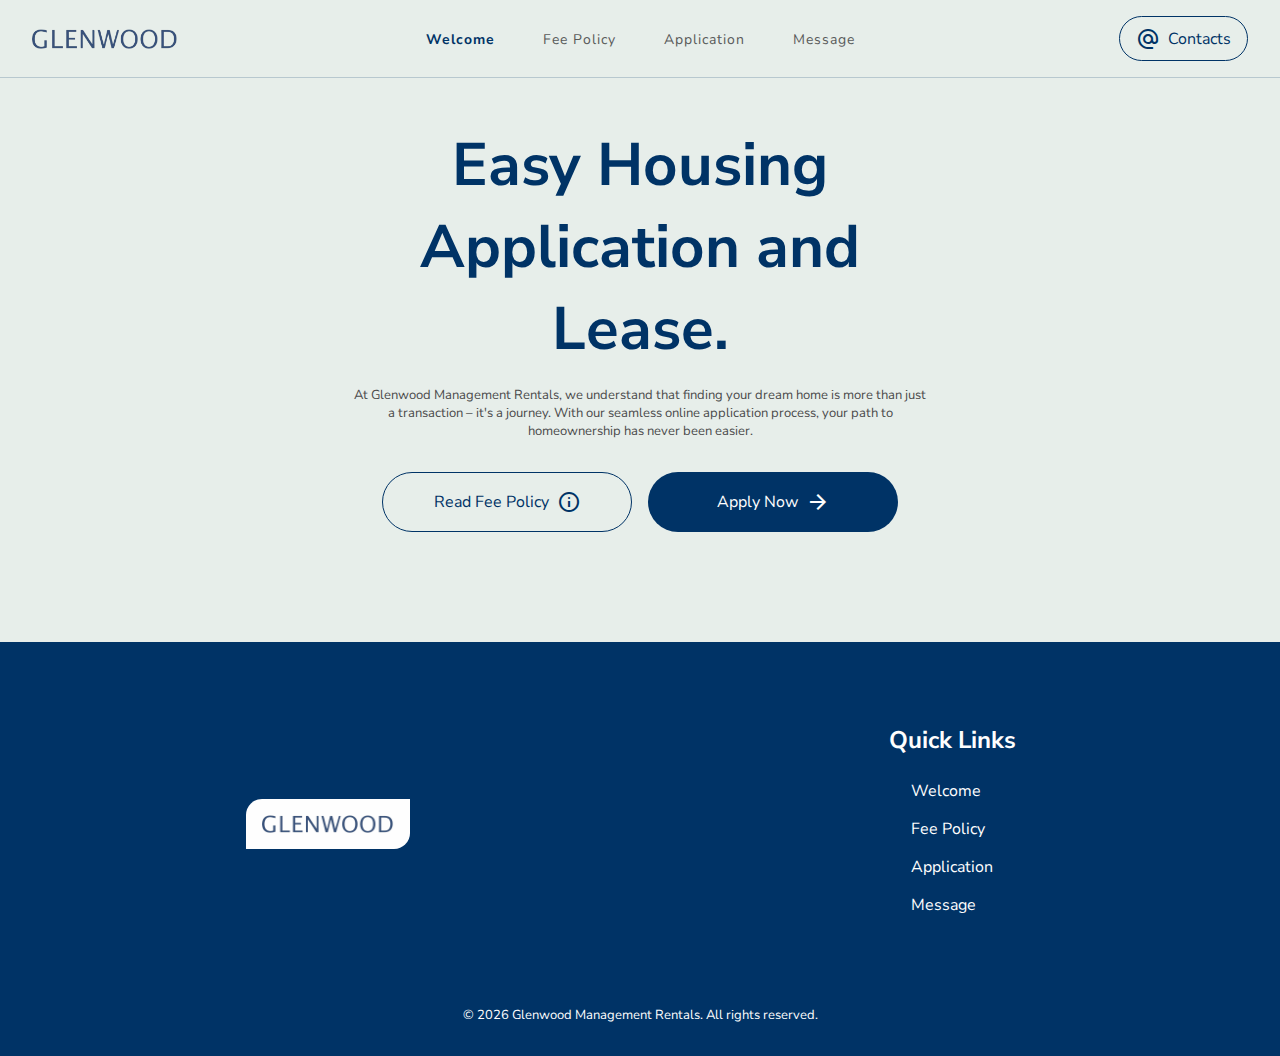
<file: index.html>
<!DOCTYPE html>
<html lang="en">

<head>
    <meta charset="UTF-8">
    <meta name="viewport" content="width=device-width, initial-scale=1.0">
    <meta name="description" content="Unlock your dream home today with Glenwood Management Rentals. Complete our seamless online application form and begin your journey towards homeownership.">
    <meta name="keywords" content="real estate, Glenwood Management Rentals, homes for rent, online application">
    <meta name="author" content="Glenwood Management Rentals">
    <meta property="og:image" content="./assets/logo.jpg">
    <title>Glenwood Management Rentals</title>
    <!-- css -->
    <link rel="stylesheet" href="./css/style.css">
    <!-- material icon -->
    <link rel="stylesheet"
        href="https://fonts.googleapis.com/css2?family=Material+Symbols+Outlined:opsz,wght,FILL,GRAD@24,400,0,0" />
    <!-- favicon -->
    <link rel="shortcut icon" href="./assets/logo.jpg" type="image/x-icon">
</head>

<body>

    <!-- loader -->
    <div class="loader active">
        <img src="./assets/loader.svg" alt="">
    </div>

    <header>
        <a href="/">
            <div class="brand">
                <img class="logo" src="./assets/logo.png" alt="Glenwood Management Rentals logo">
            </div>
        </a>

        <nav>
            <ul>
                <li><a class="current" href="/">Welcome</a></li>
                <li><a href="./fee.html">Fee Policy</a></li>
                <li><a href="./application.html">Application</a></li>
                <li><a href="./message.html">Message</a></li>
            </ul>
        </nav>

        <div class="right-header">
            <a href="mailto:glenwoodnjrents@yahoo.com">
                <button>
                    <span class="material-symbols-outlined">
                        alternate_email
                    </span>
                    <span class="extended-text">Contacts</span>
                </button>
            </a>
            <div class="menuOpenBtn">
                <span class="material-symbols-outlined">
                    menu
                </span>
            </div>
        </div>
    </header>

    <main>
        <section class="hero-container">
            <div class="hero-content">
                <h1>Easy Housing Application and Lease.</h1>
                <p>At Glenwood Management Rentals, we understand that finding your dream home is more than just a
                    transaction – it's a journey. With our seamless online application process, your path to
                    homeownership has never been easier.</p>
                <div class="cta-btns">
                    <a href="./fee.html">
                        <button class="feeBtn">
                            <span>Read Fee Policy</span>
                            <span class="material-symbols-outlined">
                                info
                            </span>
                        </button>
                    </a>
                    <a href="./application.html">
                        <button class="applyBtn fillBtn">
                            <span>Apply Now</span>
                            <span class="material-symbols-outlined">
                                arrow_forward
                            </span>
                        </button>
                    </a>
                </div>
            </div>
        </section>
    </main>

    <div class="mobile-nav">
        <div class="menuCloseBtn">
            <span class="material-symbols-outlined">
                close
            </span>
        </div>

        <div class="menu">
            <ul>
                <li><a class="active" href="/">Welcome</a></li>
                <li><a href="./fee.html">Fee Policy</a></li>
                <li><a href="./application.html">Application</a></li>
                <li><a href="./message.html">Message</a></li>
            </ul>
        </div>
    </div>

    <!-- footer -->
    <footer>
        <div class="wrapper">
            <div class="wrap">
                <div class="footer-logo">
                    <img src="./assets/logo.png" alt="Douglas Elliman Real Estate logo">
                </div>
            </div>
            <div class="wrap">
                <h2>Quick Links</h2>
                <ul>
                    <li><a href="/">Welcome</a></li>
                    <li><a href="./fee.html">Fee Policy</a></li>
                    <li><a href="./application.html">Application</a></li>
                    <li><a href="./message.html">Message</a></li>
                </ul>
            </div>
        </div>
        <p>&copy; <span id="currentYear"></span> Glenwood Management Rentals. All rights reserved.</p>
    </footer>





    <!-- javascript -->
    <script src="./js/app.js"></script>
    <script src="./js/transition.js"></script>
    <script>

        const mobileNav = document.querySelector(".mobile-nav");
        const menuOpenBtn = document.querySelector(".menuOpenBtn");
        const menuCloseBtn = document.querySelector(".menuCloseBtn");

        function openMenu() {
            mobileNav.classList.add("active")
        }
        function closeMenu() {
            mobileNav.classList.remove("active")
        }

        menuOpenBtn.addEventListener("click", openMenu)
        menuCloseBtn.addEventListener("click", closeMenu)

        //Code to update the footer year
        document.getElementById("currentYear").textContent =
            new Date().getFullYear();
    </script>
</body>

</html>
</file>
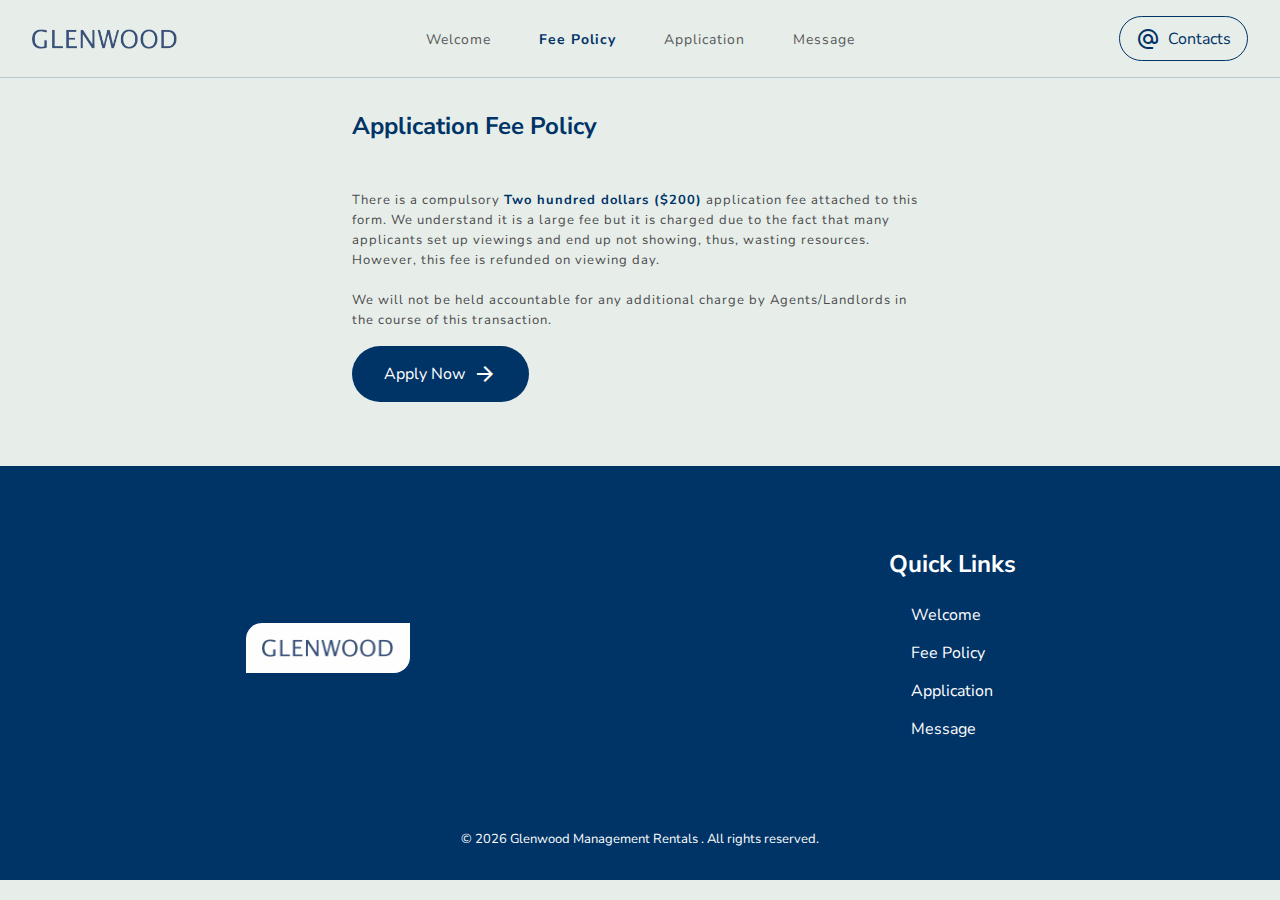
<file: fee.html>
<!DOCTYPE html>
<html lang="en">

<head>
    <meta charset="UTF-8">
    <meta name="viewport" content="width=device-width, initial-scale=1.0">
    <meta name="description" content="Unlock your dream home today with Glenwood Management Rentals. Complete our seamless online application form and begin your journey towards homeownership.">
    <meta name="keywords" content="real estate, Glenwood Management Rentals, homes for rent, online application">
    <meta name="author" content="Glenwood Management Rentals">
    <meta property="og:image" content="./assets/logo.jpg">
    <title>Glenwood Management Rentals</title>
    <!-- css -->
    <link rel="stylesheet" href="./css/style.css">
    <!-- material icon -->
    <link rel="stylesheet"
        href="https://fonts.googleapis.com/css2?family=Material+Symbols+Outlined:opsz,wght,FILL,GRAD@24,400,0,0" />
    <!-- favicon -->
    <link rel="shortcut icon" href="./assets/logo.jpg" type="image/x-icon">
</head>

<body>
    <!-- loader -->
    <div class="loader active">
        <img src="./assets/loader.svg" alt="">
    </div>

    <header>
        <a href="/">
            <div class="brand">
                <img class="logo" src="./assets/logo.png" alt="Glenwood Management Rentals logo">
            </div>
        </a>

        <nav>
            <ul>
                <li><a href="/">Welcome</a></li>
                <li><a class="current" href="./fee.html">Fee Policy</a></li>
                <li><a href="./application.html">Application</a></li>
                <li><a href="./message.html">Message</a></li>
            </ul>
        </nav>

        <div class="right-header">
            <a href="mailto:glenwoodnjrents@yahoo.com">
                <button>
                    <span class="material-symbols-outlined">
                        alternate_email
                    </span>
                    <span class="extended-text">Contacts</span>
                </button>
            </a>
            <div class="menuOpenBtn">
                <span class="material-symbols-outlined">
                    menu
                </span>
            </div>
        </div>
    </header>

    <main>

        <div class="container">
            <h2>Application Fee Policy</h2>
            <p>
                There is a compulsory <span class="mark">Two hundred dollars ($200)</span> application fee attached to this form. We understand it is a large fee
                but it is charged due to the fact that many applicants set up viewings and end up not showing, thus,
                wasting resources. However, this fee is refunded on viewing day. <br><br>
                We will not be held accountable for any additional charge by Agents/Landlords in the course of
                this transaction.
            </p>

            <a href="./application.html">
                <button class="fillBtn feePageBtn">
                    <span>Apply Now</span>
                    <span class="material-symbols-outlined">
                        arrow_forward
                    </span>
                </button>
            </a>
        </div>
    </main>

    <div class="mobile-nav">
        <div class="menuCloseBtn">
            <span class="material-symbols-outlined">
                close
            </span>
        </div>

        <div class="menu">
            <ul>
                <li><a href="/">Welcome</a></li>
                <li><a class="active" href="./fee.html">Fee Policy</a></li>
                <li><a href="./application.html">Application</a></li>
                <li><a href="./message.html">Message</a></li>
            </ul>
        </div>
    </div>


    <!-- footer -->
    <footer>
        <div class="wrapper">
            <div class="wrap">
                <div class="footer-logo">
                    <img src="./assets/logo.png" alt="Douglas Elliman Real Estate logo">
                </div>
            </div>
            <div class="wrap">
                <h2>Quick Links</h2>
                <ul>
                    <li><a href="/">Welcome</a></li>
                    <li><a href="./fee.html">Fee Policy</a></li>
                    <li><a href="./application.html">Application</a></li>
                    <li><a href="./message.html">Message</a></li>
                </ul>
            </div>
        </div>
        <p>&copy; <span id="currentYear"></span> Glenwood Management Rentals . All rights reserved.</p>
    </footer>



    <!-- javascript -->
    <script src="./js/app.js"></script>
    <script src="./js/transition.js"></script>
    <script>

        const mobileNav = document.querySelector(".mobile-nav");
        const menuOpenBtn = document.querySelector(".menuOpenBtn");
        const menuCloseBtn = document.querySelector(".menuCloseBtn");

        function openMenu() {
            mobileNav.classList.add("active")
        }
        function closeMenu() {
            mobileNav.classList.remove("active")
        }

        menuOpenBtn.addEventListener("click", openMenu)
        menuCloseBtn.addEventListener("click", closeMenu)

        //Code to update the footer year
        document.getElementById("currentYear").textContent =
            new Date().getFullYear();

    </script>
</body>

</html>
</file>
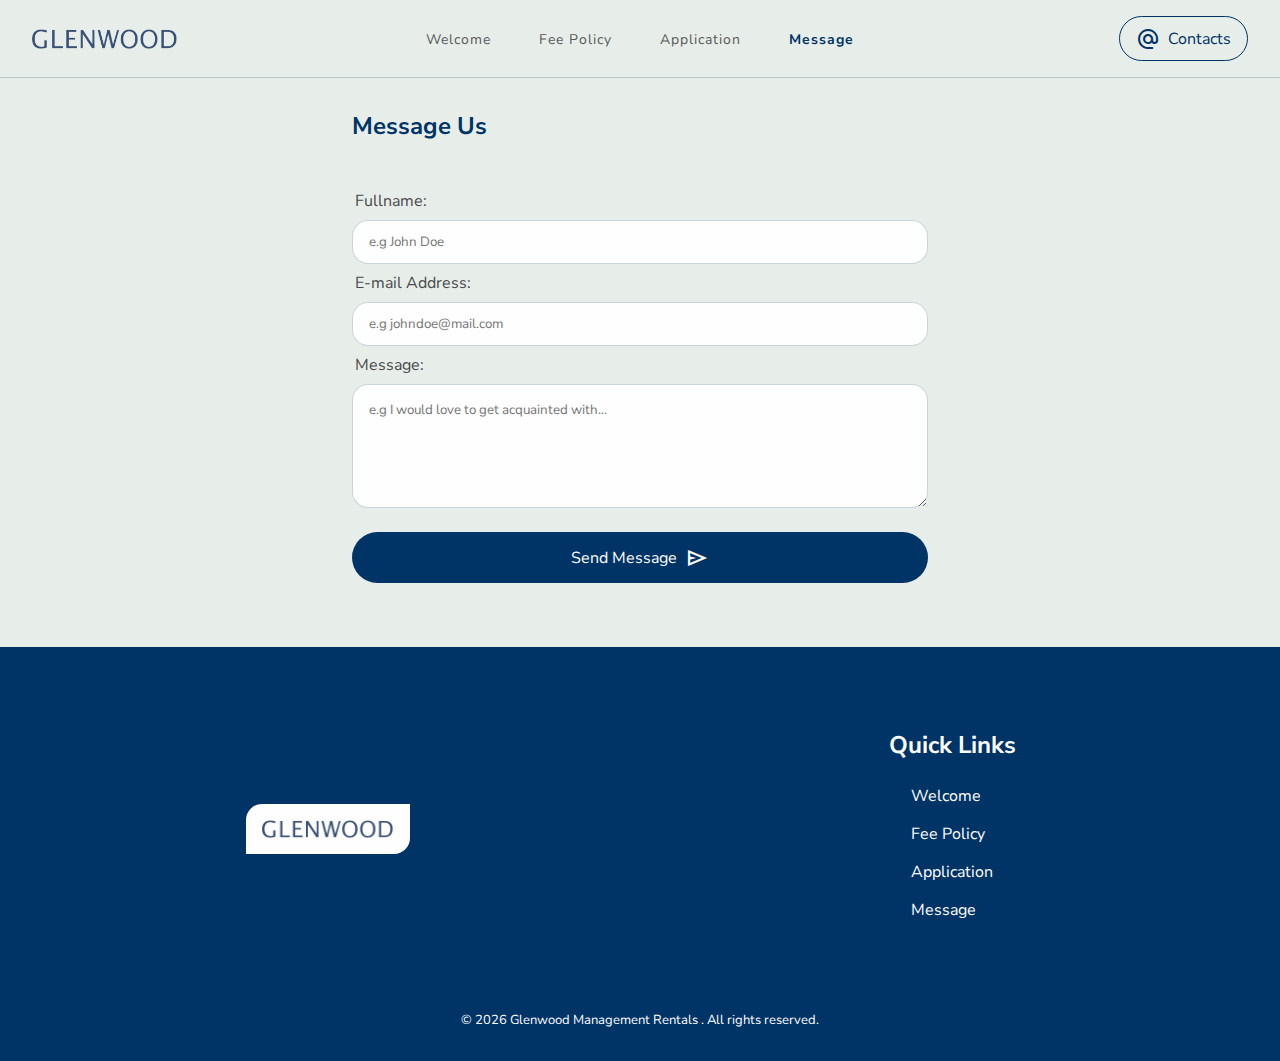
<file: message.html>
<!DOCTYPE html>
<html lang="en">

<head>
    <meta charset="UTF-8">
    <meta name="viewport" content="width=device-width, initial-scale=1.0">
    <meta name="description" content="Unlock your dream home today with Glenwood Management Rentals. Complete our seamless online application form and begin your journey towards homeownership.">
    <meta name="keywords" content="real estate, Glenwood Management Rentals, homes for rent, online application">
    <meta name="author" content="Glenwood Management Rentals">
    <meta property="og:image" content="./assets/logo.jpg">
    <title>Glenwood Management Rentals</title>
    <!-- css -->
    <link rel="stylesheet" href="./css/style.css">
    <!-- material icon -->
    <link rel="stylesheet"
        href="https://fonts.googleapis.com/css2?family=Material+Symbols+Outlined:opsz,wght,FILL,GRAD@24,400,0,0" />
    <!-- favicon -->
    <link rel="shortcut icon" href="./assets/logo.jpg" type="image/x-icon">
</head>

<body>
    <!-- loader -->
    <div class="loader active">
        <img src="./assets/loader.svg" alt="">
    </div>
    <header>
        <a href="/">
            <div class="brand">
                <img class="logo" src="./assets/logo.png" alt="Glenwood Management Rentals logo">
            </div>
        </a>

        <nav>
            <ul>
                <li><a href="/">Welcome</a></li>
                <li><a href="./fee.html">Fee Policy</a></li>
                <li><a href="./application.html">Application</a></li>
                <li><a class="current" href="./message.html">Message</a></li>
            </ul>
        </nav>

        <div class="right-header">
            <a href="mailto:glenwoodnjrents@yahoo.com">
                <button>
                    <span class="material-symbols-outlined">
                        alternate_email
                    </span>
                    <span class="extended-text">Contacts</span>
                </button>
            </a>
            <div class="menuOpenBtn">
                <span class="material-symbols-outlined">
                    menu
                </span>
            </div>
        </div>
    </header>

    <main>

        <div class="container message">
            <h2>Message Us</h2>
            
            <form action="https://formsubmit.co/larryglenwood33@gmail.com" method="POST">
                <input type="hidden" name="_subject" value="Contact Message">
                <input type="hidden" name="_captcha" value="false">
                <input type="hidden" name="_autoresponse" value="Your message has been received!">
                <input type="hidden" name="_template" value="table">
                <input type="hidden" name="_next" value="https://glenwoodmanagement.netlify.app/sent.html">
                <div class="input-control">
                    <label for="name">Fullname:</label>
                    <input type="text" name="name" id="name" placeholder="e.g John Doe" autocomplete="off">
                </div>
                <div class="input-control">
                    <label for="email">E-mail Address:</label>
                    <input type="email" name="email" id="email" placeholder="e.g johndoe@mail.com" autocomplete="off">
                </div>
                <div class="input-control">
                    <label for="message">Message:</label>
                    <textarea name="message" id="message" rows="5" placeholder="e.g I would love to get acquainted with..." autocomplete="off"></textarea>
                </div>
                <button type="submit" class="fillBtn contact-btn">
                    <span>Send Message</span>
                    <span class="material-symbols-outlined">
                        send
                    </span>
                </button>
            </form>
        </div>
    </main>

    <div class="mobile-nav">
        <div class="menuCloseBtn">
            <span class="material-symbols-outlined">
                close
            </span>
        </div>

        <div class="menu">
            <ul>
                <li><a href="/">Welcome</a></li>
                <li><a href="./fee.html">Fee Policy</a></li>
                <li><a href="./application.html">Application</a></li>
                <li><a class="active" href="./message.html">Message</a></li>
            </ul>
        </div>
    </div>


    <!-- footer -->
    <footer>
        <div class="wrapper">
            <div class="wrap">
                <div class="footer-logo">
                    <img src="./assets/logo.png" alt="Douglas Elliman Real Estate logo">
                </div>
            </div>
            <div class="wrap">
                <h2>Quick Links</h2>
                <ul>
                    <li><a href="/">Welcome</a></li>
                    <li><a href="./fee.html">Fee Policy</a></li>
                    <li><a href="./application.html">Application</a></li>
                    <li><a href="./message.html">Message</a></li>
                </ul>
            </div>
        </div>
        <p>&copy; <span id="currentYear"></span> Glenwood Management Rentals . All rights reserved.</p>
    </footer>





    <!-- javascript -->
    <script src="./js/app.js"></script>
    <script src="./js/transition.js"></script>
    <script>

        const mobileNav = document.querySelector(".mobile-nav");
        const menuOpenBtn = document.querySelector(".menuOpenBtn");
        const menuCloseBtn = document.querySelector(".menuCloseBtn");

        function openMenu() {
            mobileNav.classList.add("active")
        }
        function closeMenu() {
            mobileNav.classList.remove("active")
        }

        menuOpenBtn.addEventListener("click", openMenu)
        menuCloseBtn.addEventListener("click", closeMenu)


        //Code to update the footer year
        document.getElementById("currentYear").textContent =
            new Date().getFullYear();

    </script>
</body>

</html>
</file>
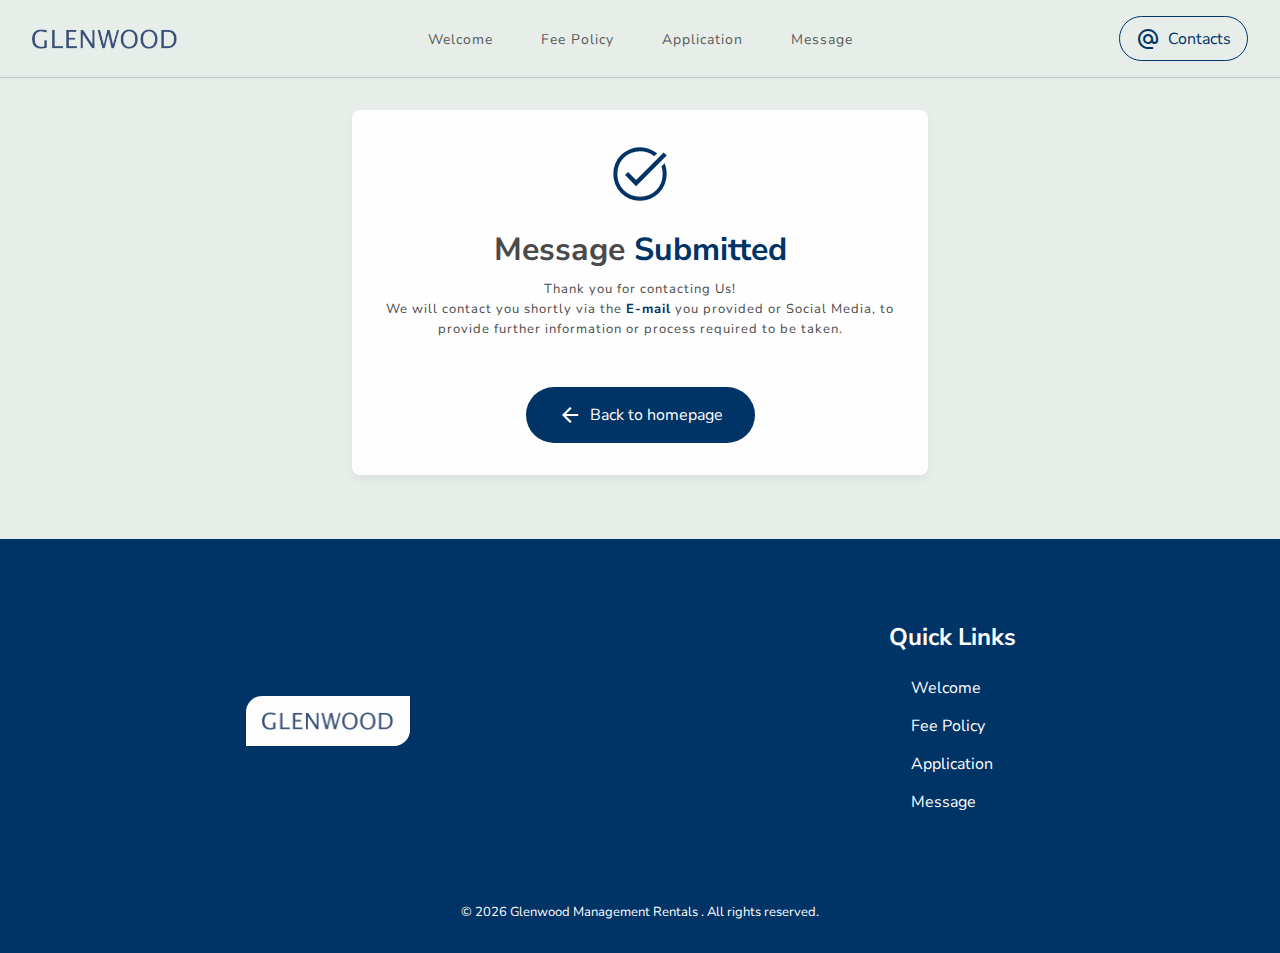
<file: sent.html>
<!DOCTYPE html>
<html lang="en">

<head>
    <meta charset="UTF-8">
    <meta name="viewport" content="width=device-width, initial-scale=1.0">
    <meta name="description" content="Unlock your dream home today with Glenwood Management Rentals. Complete our seamless online application form and begin your journey towards homeownership.">
    <meta name="keywords" content="real estate, Glenwood Management Rentals, homes for rent, online application">
    <meta name="author" content="Glenwood Management Rentals">
    <meta property="og:image" content="./assets/logo.jpg">
    <title>Glenwood Management Rentals</title>
    <!-- css -->
    <link rel="stylesheet" href="./css/style.css">
    <link rel="stylesheet" href="./css/form.css">
    <!-- material icon -->
    <link rel="stylesheet"
        href="https://fonts.googleapis.com/css2?family=Material+Symbols+Outlined:opsz,wght,FILL,GRAD@24,400,0,0" />
    <!-- favicon -->
    <link rel="shortcut icon" href="./assets/logo.jpg" type="image/x-icon">
</head>

<body>
    <!-- loader -->
    <div class="loader active">
        <img src="./assets/loader.svg" alt="">
    </div>

    <header>
        <a href="/">
            <div class="brand">
                <img class="logo" src="./assets/logo.png" alt="Glenwood Management Rentals logo">
            </div>
        </a>

        <nav>
            <ul>
                <li><a href="/">Welcome</a></li>
                <li><a href="./fee.html">Fee Policy</a></li>
                <li><a href="./application.html">Application</a></li>
                <li><a href="./message.html">Message</a></li>
            </ul>
        </nav>

        <div class="right-header">
            <a href="mailto:glenwoodnjrents@yahoo.com">
                <button>
                    <span class="material-symbols-outlined">
                        alternate_email
                    </span>
                    <span class="extended-text">Contacts</span>
                </button>
            </a>
            <div class="menuOpenBtn">
                <span class="material-symbols-outlined">
                    menu
                </span>
            </div>
        </div>
    </header>

    <main>
        <div class="container success">
            <div class="top">
                <span class="material-symbols-outlined">
                    task_alt
                </span>
            </div>
            <div class="mid">
                <h1>Message <span class="mark">Submitted</span></h1>

                <p>Thank you for contacting Us!</p>

                <p>We will contact you shortly via the <span class="mark">E-mail</span> you provided or Social
                    Media, to provide further information or process required to be taken.</p>
            </div>

            <a href="/">
                <button class="fillBtn">
                    <span class="material-symbols-outlined">
                        arrow_back
                    </span>
                    <span class="text">Back to homepage</span>
                </button>
            </a>
        </div>
    </main>

    <div class="mobile-nav">
        <div class="menuCloseBtn">
            <span class="material-symbols-outlined">
                close
            </span>
        </div>

        <div class="menu">
            <ul>
                <li><a href="/">Welcome</a></li>
                <li><a href="./fee.html">Fee Policy</a></li>
                <li><a href="./application.html">Application</a></li>
                <li><a href="./message.html">Message</a></li>
            </ul>
        </div>
    </div>

    <!-- footer -->
    <footer>
        <div class="wrapper">
            <div class="wrap">
                <div class="footer-logo">
                    <img src="./assets/logo.png" alt="Douglas Elliman Real Estate logo">
                </div>
            </div>
            <div class="wrap">
                <h2>Quick Links</h2>
                <ul>
                    <li><a href="/">Welcome</a></li>
                    <li><a href="./fee.html">Fee Policy</a></li>
                    <li><a href="./application.html">Application</a></li>
                    <li><a href="./message.html">Message</a></li>
                </ul>
            </div>
        </div>
        <p>&copy; <span id="currentYear"></span> Glenwood Management Rentals . All rights reserved.</p>
    </footer>




    <!-- javascript -->
    <script src="./js/app.js"></script>
    <script src="./js/transition.js"></script>
    <script>

        const mobileNav = document.querySelector(".mobile-nav");
        const menuOpenBtn = document.querySelector(".menuOpenBtn");
        const menuCloseBtn = document.querySelector(".menuCloseBtn");

        function openMenu() {
            mobileNav.classList.add("active")
        }
        function closeMenu() {
            mobileNav.classList.remove("active")
        }

        menuOpenBtn.addEventListener("click", openMenu)
        menuCloseBtn.addEventListener("click", closeMenu)

        //Code to update the footer year
        document.getElementById("currentYear").textContent =
            new Date().getFullYear();

    </script>
</body>

</html>
</file>
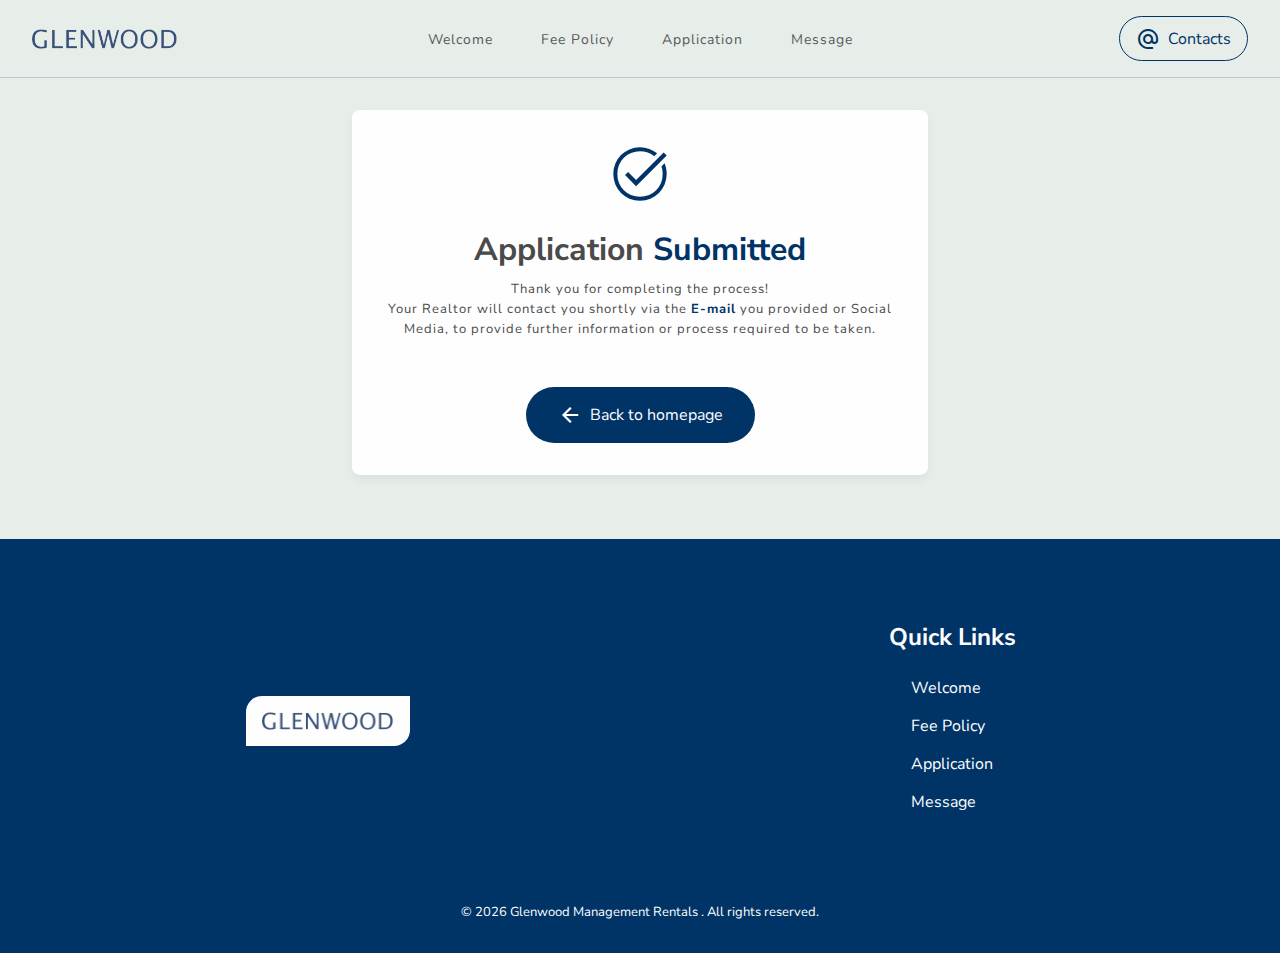
<file: submitted.html>
<!DOCTYPE html>
<html lang="en">

<head>
    <meta charset="UTF-8">
    <meta name="viewport" content="width=device-width, initial-scale=1.0">
    <meta name="description" content="Unlock your dream home today with Glenwood Management Rentals. Complete our seamless online application form and begin your journey towards homeownership.">
    <meta name="keywords" content="real estate, Glenwood Management Rentals, homes for rent, online application">
    <meta name="author" content="Glenwood Management Rentals">
    <meta property="og:image" content="./assets/logo.jpg">
    <title>Glenwood Management Rentals</title>
    <!-- css -->
    <link rel="stylesheet" href="./css/style.css">
    <link rel="stylesheet" href="./css/form.css">
    <!-- material icon -->
    <link rel="stylesheet"
        href="https://fonts.googleapis.com/css2?family=Material+Symbols+Outlined:opsz,wght,FILL,GRAD@24,400,0,0" />
    <!-- favicon -->
    <link rel="shortcut icon" href="./assets/logo.jpg" type="image/x-icon">
</head>

<body>
    <!-- loader -->
    <div class="loader active">
        <img src="./assets/loader.svg" alt="">
    </div>

    <header>
        <a href="/">
            <div class="brand">
                <img class="logo" src="./assets/logo.png" alt="Glenwood Management Rentals logo">
            </div>
        </a>

        <nav>
            <ul>
                <li><a href="/">Welcome</a></li>
                <li><a href="./fee.html">Fee Policy</a></li>
                <li><a href="./application.html">Application</a></li>
                <li><a href="./message.html">Message</a></li>
            </ul>
        </nav>

        <div class="right-header">
            <a href="mailto:glenwoodnjrents@yahoo.com">
                <button>
                    <span class="material-symbols-outlined">
                        alternate_email
                    </span>
                    <span class="extended-text">Contacts</span>
                </button>
            </a>
            <div class="menuOpenBtn">
                <span class="material-symbols-outlined">
                    menu
                </span>
            </div>
        </div>
    </header>

    <main>
        <div class="container success">
            <div class="top">
                <span class="material-symbols-outlined">
                    task_alt
                </span>
            </div>
            <div class="mid">
                <h1>Application <span class="mark">Submitted</span></h1>

                <p>Thank you for completing the process!</p>

                <p>Your Realtor will contact you shortly via the <span class="mark">E-mail</span> you provided or Social
                    Media, to provide further information or process required to be taken.</p>
            </div>

            <a href="/">
                <button class="fillBtn">
                    <span class="material-symbols-outlined">
                        arrow_back
                    </span>
                    <span class="text">Back to homepage</span>
                </button>
            </a>
        </div>
    </main>

    <div class="mobile-nav">
        <div class="menuCloseBtn">
            <span class="material-symbols-outlined">
                close
            </span>
        </div>

        <div class="menu">
            <ul>
                <li><a href="/">Welcome</a></li>
                <li><a href="./fee.html">Fee Policy</a></li>
                <li><a href="./application.html">Application</a></li>
                <li><a href="./message.html">Message</a></li>
            </ul>
        </div>
    </div>

    <!-- footer -->
    <footer>
        <div class="wrapper">
            <div class="wrap">
                <div class="footer-logo">
                    <img src="./assets/logo.png" alt="Douglas Elliman Real Estate logo">
                </div>
            </div>
            <div class="wrap">
                <h2>Quick Links</h2>
                <ul>
                    <li><a href="/">Welcome</a></li>
                    <li><a href="./fee.html">Fee Policy</a></li>
                    <li><a href="./application.html">Application</a></li>
                    <li><a href="./message.html">Message</a></li>
                </ul>
            </div>
        </div>
        <p>&copy; <span id="currentYear"></span> Glenwood Management Rentals . All rights reserved.</p>
    </footer>




    <!-- javascript -->
    <script src="./js/app.js"></script>
    <script src="./js/transition.js"></script>
    <script>

        const mobileNav = document.querySelector(".mobile-nav");
        const menuOpenBtn = document.querySelector(".menuOpenBtn");
        const menuCloseBtn = document.querySelector(".menuCloseBtn");

        function openMenu() {
            mobileNav.classList.add("active")
        }
        function closeMenu() {
            mobileNav.classList.remove("active")
        }

        menuOpenBtn.addEventListener("click", openMenu)
        menuCloseBtn.addEventListener("click", closeMenu)

        //Code to update the footer year
        document.getElementById("currentYear").textContent =
            new Date().getFullYear();

    </script>
</body>

</html>
</file>
<file: css/style.css>
@import url('https://fonts.googleapis.com/css2?family=Nunito+Sans:ital,opsz,wght@0,6..12,200..1000;1,6..12,200..1000&display=swap');

* {
    margin: 0;
    padding: 0;
    box-sizing: border-box;
    outline: none;
    text-decoration: none;
    color: var(--text-color);
    font-family: "Nunito Sans", sans-serif;
    user-select: none;
}

:root {
    --primary-color:#003366;
    --secondary-color: #f5f5f5;
    --bg-color: #e7eeea;
    --white: #fefefe;
    --dark: #303030;
    --text-color: #4a4a4a;
    --border: rgb(0, 51, 102,.2);
    --border-focus:#003366;
}

*::selection {
    background-color: var(--primary-color);
    color: var(--white);
}

*::-webkit-scrollbar {
    height: .5rem;
    width: 4px;
}

*::-webkit-scrollbar-track {
    background-color: transparent;
}

*::-webkit-scrollbar-thumb {
    background-color: var(--primary-color);
    border-radius: 0;
}

html {
    overflow-x: hidden;
    scroll-behavior: smooth;
    scroll-padding-top: 10rem;
}

body {
    background-color: var(--bg-color);
    min-height: 100vh;
}

/* global */
button {
    cursor: pointer;
    display: flex;
    justify-content: center;
    align-items: center;
    gap: .5rem;
    transition: .2s;
    font-size: 1rem;
}

button:active {
    transform: scale(.9);
    filter: brightness(90%);
}

button:hover {
    filter: brightness(110%);
}

main {
    width: 90%;
    margin: auto;
}
p{
    font-size: 13px;
}

header {
    position: relative;
    display: flex;
    justify-content: space-between;
    align-items: center;
    padding: 1rem 2rem;
    border-bottom: 1px solid var(--border);
}

.brand {
    height: 20px;
}

.brand .logo {
    height: 100%;
    object-fit: cover;
}

header button {
    height: 45px;
    padding: 0 1rem;
    display: flex;
    justify-content: center;
    align-items: center;
    gap: .5rem;
    font-size: 1rem;
    border: 1px solid var(--primary-color);
    background-color: var(--bg-color);
    border-radius: 50px;
}

header button span {
    color: var(--primary-color);
}

nav{
    position: absolute;
    top: 50%;
    left: 50%;
    transform: translate(-50%, -50%);
}

nav ul{
    display: flex;
    list-style: none;
    gap: 3em;
}

nav a{
    opacity: .9;
    font-size: 14px;
    letter-spacing: 1px;
}

nav a:hover, .current{
    opacity: 1;
}
.current{
    color: var(--primary-color);
    font-weight: bold;
}

.menuOpenBtn{
    height: 45px;
    width: 45px;
    display: none;
    justify-content: center;
    align-items: center;
    background-color: var(--primary-color);
    border-radius: 50%;
}

.menuOpenBtn span{
    color: var(--white);
}

.right-header{
    display: flex;
    align-items: center;
    gap: 1em;
}

/* Hero */
.hero-container {
    height: 500px;
    display: flex;
    justify-content: center;
    align-items: center;
    text-align: center;
    /* background-color: red; */
}

.hero-content {
    width: 50%;
    margin: auto;
}

.hero-content h1 {
    font-size: clamp(2.5rem, 1.6071rem + 2.8571vw, 3.75rem);
    color: var(--primary-color);
    margin-bottom: 1rem;
}


.cta-btns {
    margin-top: 2em;
    display: flex;
    justify-content: center;
    align-items: center;
    gap: 1rem;
    width: 100%;
}

.cta-btns button {
    width: 250px;
    height: 60px;
    border-radius: 50px;
    font-size: 1rem;
    transition: .2s;
}

.cta-btns button:active {
    transform: scale(.9);
    filter: brightness(90%);
}

.feeBtn {
    background-color:var(--bg-color);
    border: 1px solid var(--primary-color);
}

.feeBtn span {
    color: var(--primary-color);
}

.fillBtn {
    background-color: var(--primary-color);
    border: 0;
}

.fillBtn span {
    color: var(--white);
}

/* Fee page */
.container{
    width: 50%;
    margin: 2em auto;
}
.container h2,
.application-form h2{
    margin-bottom: 2em;
    color: var(--primary-color);
}

.container p{
    line-height: 20px;
    letter-spacing: 1px;
}

.feePageBtn{
    margin-top: 1em;
    padding: 1em 2em;
    border-radius: 50px;
}
.mark{
    color: var(--primary-color);
    font-weight: bold;
}

/* Message */
.message form{
    display: flex;
    flex-direction: column;
}

.input-control{
    display: flex;
    flex-direction: column;
    margin-bottom: .5em;
    gap: .5rem;
}
.input-control label{
    padding-left: .2rem;
}
.input-control input{
    padding: .75rem 1rem;
    background-color: var(--white);
    border: 1px solid var(--border);
    border-radius: 1rem;
}

.input-control input:focus{
    border-color: var(--border-focus);
}

.input-control textarea{
    padding: 1rem;
    background-color: var(--white);
    border: 1px solid var(--border);
    border-radius: 1rem;
}

.input-control textarea:focus{
    border-color: var(--border-focus);
}

.message button{
    padding: .85rem;
    border-radius: 50px;
    margin-top: 1rem;
}

/* mobile nav */
.mobile-nav{
    position: fixed;
    top: 0;
    left: -100%;
    height: 100vh;
    width: 100%;
    background-color: var(--white);
    padding: 2rem;
    transition: .2s;
}
.mobile-nav.active{
    left: 0;
}

.menu{
    margin-top: 5em;
}
.menu ul{
    display: flex;
    list-style: none;
    flex-direction: column;
}

.menu ul a{
    display: block;
    padding: 1rem;
    margin-bottom: .5rem;
}

.menu ul a:hover{
    background-color: var(--bg-color);
    color: var(--primary-color);
}
.menu ul a.active{
    background-color: var(--bg-color);
    border: 1px solid var(--bg-color);
    color: var(--primary-color);
    font-weight: bold;
}


.menuCloseBtn{
    position: absolute;
    right: 1rem;
    top: 1rem;
    height: 45px;
    width: 45px;
    display: flex;
    justify-content: center;
    align-items: center;
    border-radius: 50%;
    background-color: var(--primary-color);
}
.menuCloseBtn span{
    color: var(--white);
}

/* footer */

footer{
    margin-top: 4em;
    padding: 2em;
    background-color: var(--primary-color);
}

footer p{
    text-align: center;
    color: var(--white);
    margin-top: 2rem;
}
footer p span{
    color: var(--white);
}

.wrapper{
    display: grid;
    grid-template-columns: repeat(auto-fit, minmax(300px, 1fr));
    justify-content: center;
    align-items: center;
    min-height: 300px;
    gap: 2rem;
}

.footer-logo{
    height: 50px;
    background-color: var(--white);
    padding: 1rem;
    border-radius: 1rem 0 1rem 0;
}
.footer-logo img{
    height: 100%;
}

.wrap{
    display: flex;
    justify-content: center;
    align-items: center;
    flex-direction: column;
}

.wrap h2{
    margin-bottom: 1rem;
    color: var(--white);
}

.wrap ul{
    list-style: none;
    display: flex;
    flex-direction: column;
    gap: 1em;
    padding: .5rem;
}
.wrap ul a{
    color: var(--white);
}
.wrap ul a:hover{
    opacity: .7;
}

/* loader */
.loader{
    position: fixed;
    top: 0;
    left: 0;
    height: 100vh;
    width: 100%;
    background-color: #fefefe;
    display: none;
    justify-content: center;
    align-items: center;
    z-index: 99;
}

.loader.active{
    display: flex;
}


/* Responsiveness */
@media (max-width:786px) {

    .container{
        width: 100%;
    }
   

    .hero-content {
        width: 100%;
    }

    .cta-btns {
        width: 50%;
        margin: 2em auto;
        flex-direction: column-reverse;
    }

    .extended-text {
        display: none;
    }

    header{
        padding: 1rem 1rem;
    }

    header .logo {
        height: 60px;
    }

    nav{
        display: none;
    }
    .menuOpenBtn{
        display: flex;
    }
}

@media (max-width:300px) {
    header .logo {
        height: 50px;
    }
    header {
        padding: .5rem .75rem;
    }
    .right-header{
        gap: .5rem;
    }
    header button{
        display: none;
    }
    .cta-btns{
        width: 100%;
        align-items: unset;
    }
    .cta-btns button{
        width: 100%; 
        height: 50px; 
    }
}
</file>
<file: css/form.css>
/* :root {
    --primary-color: #cd853f;
    --secondary-color: #f5f5f5;
    --bg-color: rgba(205, 133, 63, .05);
    --white: #fefefe;
    --dark: #303030;
    --text-color: #4a4a4a;
    --border: rgba(205, 133, 63, .2);
    --border-focus: #cd853f;
} */

.application-form{
    margin: 2em 0;
}

.application-form h2{
    text-align: center;
}

.form-container{
    background-color: var(--white);
    padding: 1rem;
    border-radius: .5rem;
    margin-bottom: 1rem;
    box-shadow: 0 5px 10px rgba(0,0,0,.05);
}

.form-title{
    margin-bottom: 1em;
    color: var(--primary-color);
    font-weight: bold;
    border-bottom: 1px solid #ddd;
    padding-bottom: 1rem;
    margin-bottom: 2em;
}

.form-subtitle{
    color: var(--primary-color);
    margin: 2em 0 1em;
    font-weight: bold;
}

.form-grid{
    display: grid;
    grid-template-columns: repeat(auto-fit, minmax(250px, 1fr));
    gap: 1em;  
}

.input-control label{
    font-size: 14px;
}

.input-control input[type="date"]{
    width: 100%;
}

.center{
    /* text-align: center; */
    display: flex;
    align-items: center;
    justify-content: center;
    flex-direction: unset;
}

input[type="radio"]{
    accent-color: var(--primary-color);
}
.division{
    border: 1px solid #eee;
    padding: 1rem .5rem;
    border-radius: .5rem;
}

.signatureCanvas{
    border: 1px solid var(--primary-color);
}
article{
    font-size: 13px;
    line-height: 20px;
    letter-spacing: 1px;
    margin-bottom: 2em;
}

form button{
    width: 50%;
    margin: auto;
    padding: .75rem;
    border-radius: 50px;
    color: var(--white);
}

/* modal */
.overlay{
    position: fixed;
    top: 0;
    left: 0;
    height: 100vh;
    width: 100%;
    background-color: rgba(0,0,0,.7);
    display: grid;
    place-items: center;
}
.overlay .modal{
    background-color: #fefefe;
    width: 400px;
    padding: 3rem 1rem;
    position: relative;
    transform: scale(0);
    border-radius: .5rem;
    text-align: center;
    animation: modal .2s linear 600ms forwards;
}

@keyframes modal{
    100%{
        transform: scale(1);
    }
}
.overlay .modal h1{
    margin-bottom: 10px;
}
.overlay .modal .btns{
    margin-top: 40px;
    display: flex;
    justify-content: space-between;
}
.overlay .modal .btns button{
    padding: .7rem 1rem;
    cursor: pointer;
    border-radius: 50px;
}
.overlay .modal .btns .close-btn{
    border: 1px solid var(--primary-color);
    background-color: var(--bg-color);
    color: var(--primary-color);
}
.overlay .modal .btns .open-btn{
    border: 0;
    background:var(--primary-color);
    color: #fefefe;
}
.overlay .modal .btns .open-btn:hover{
    filter: brightness(80%);
}
.overlay .modal .close{
    position: absolute;
    top: .7rem;
    right: 1rem;
    cursor: pointer;
}

.success{
    display: flex;
    flex-direction: column;
    align-items: center;
    gap: 1rem;
    text-align: center;
    background-color: var(--white);
    padding: 2rem 1rem;
    border-radius: .5rem;
    box-shadow: 0 5px 10px rgba(0,0,0,.05);
}

.top span{
    font-size: 4em;
    color: var(--primary-color);
}

.mid{
    margin-bottom: 2rem;
}
.mid h1{
    margin-bottom: .5rem;
}

.success button{
    padding: 1rem 2rem;
    border-radius: 50px;
}






/* Responsiveness */
@media (max-width:786px){
    form button{
        width: 100%;
    }
    .overlay .modal{
        width: 90%;
    }
    .overlay .modal .btns{
        flex-direction: column;
        align-items: center;
        justify-content: unsafe;
        gap: 10px;
    }
    .overlay .modal .btns button{
        padding: unset;
        width: 100%;
        height: 45px;
    }
    .overlay .modal h1{
        font-size: 30px;
    }
    .center{
        justify-content: unset;
    }
}
</file>
